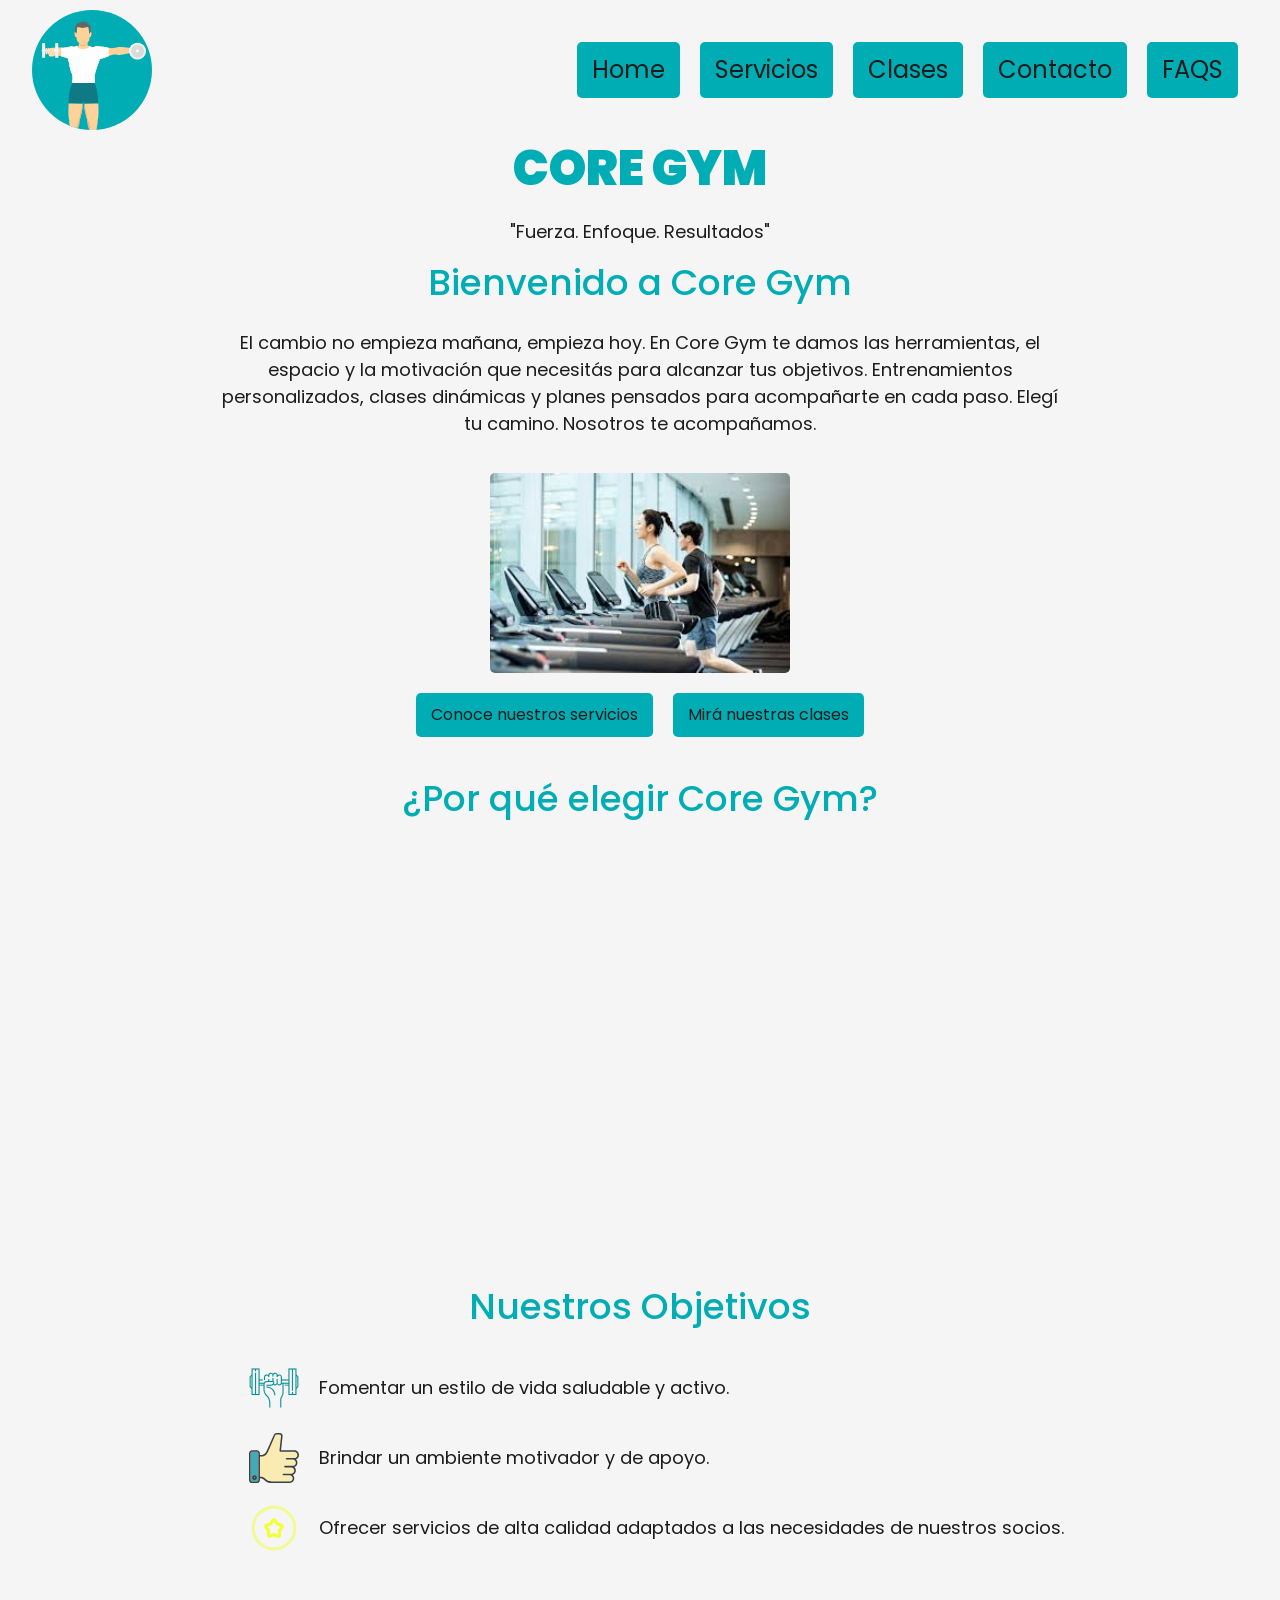
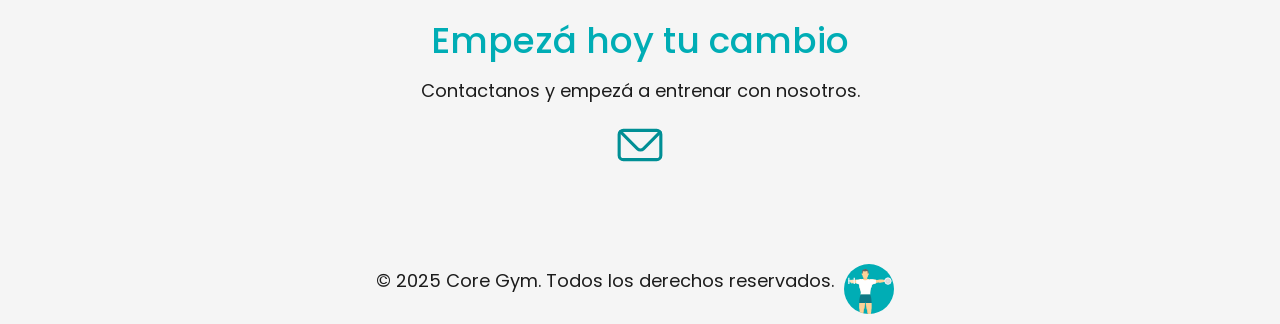
<file: index.html>
<!DOCTYPE html>
<html lang="en">
<head>
    <meta charset="UTF-8">
    <meta name="viewport" content="width=device-width, initial-scale=1.0">
    <title>Core Gym | Home</title>
    <meta name="keywords" content="gimnasio, fitness, entrenamiento, clases de gym, salud, bienestar, Core Gym, membresías, personal trainer, ejercicios">
    <meta name="description" content="Bienvenido a Core Gym, tu espacio para alcanzar tus objetivos de fitness con entrenamientos personalizados y clases dinámicas.">
    <meta name="author" content="Marcos Ariel Argüello">
    <link rel="icon" href="./assets/Logo_Core_Gym.svg">
    <link href="https://cdn.jsdelivr.net/npm/bootstrap@5.3.8/dist/css/bootstrap.min.css" rel="stylesheet" integrity="sha384-sRIl4kxILFvY47J16cr9ZwB07vP4J8+LH7qKQnuqkuIAvNWLzeN8tE5YBujZqJLB" crossorigin="anonymous">
    <link href="https://unpkg.com/aos@2.3.1/dist/aos.css" rel="stylesheet">
    <link rel="stylesheet" href="./styles/style.css">
</head>
<body>
    <header>
        <nav class="navbar-expand-xl">
            <div class="container-fluid">
                <a class="navbar-brand" href="#">
                    <img class="logo" src="./assets/Logo_Core_Gym.svg" alt="Logo Core Gym">
                </a>
                <button class="navbar-toggler" type="button" data-bs-toggle="collapse" data-bs-target="#navbarNav" aria-controls="navbarNav" aria-expanded="false" aria-label="Toggle navigation">
                <span class="navbar-toggler-icon"></span>
                </button>
                <div class="collapse navbar-collapse" id="navbarNav">
                    <ul class="navbar-nav">
                        <li class="nav-item">
                            <a class="nav-link boton" aria-current="page" href="#">Home</a>
                        </li>
                        <li class="nav-item">
                            <a class="nav-link boton" href="./pages/servicios.html">Servicios</a>
                        </li>
                        <li class="nav-item">
                            <a class="nav-link boton" href="./pages/clases.html">Clases</a>
                        </li>
                        <li class="nav-item">
                            <a class="nav-link boton" href="./pages/contacto.html">Contacto</a>
                        </li>
                        <li class="nav-item">
                            <a class="nav-link boton" href="./pages/faqs.html">FAQS</a>
                        </li>
                    </ul>
                </div>
            </div>
        </nav>
    </header>
    <main>
        <div class="main-header" data-aos="fade-right">
            <h1><strong>CORE GYM</strong></h1>
            <p class="slogan">"Fuerza. Enfoque. Resultados"</p>
            <h2>Bienvenido a Core Gym</h2>
        </div>
        <article class="introduccion">
            <div class="welcome-text">
                <p>El cambio no empieza mañana, empieza hoy.
                En Core Gym te damos las herramientas, el espacio y la motivación que necesitás para alcanzar tus objetivos.
                Entrenamientos personalizados, clases dinámicas y planes pensados para acompañarte en cada paso. Elegí tu camino. Nosotros te acompañamos.</p>
                <img class="gym" src="./assets/Gimnasio.jpg" alt="Personas entrenando en la cinta de correr en Core Gym">
            </div>
            <section class="home-links">
                <nav>
                    <a class="boton" href="./pages/servicios.html">
                        Conoce nuestros servicios
                    </a>
                    <a class="boton" href="./pages/Clases.html">
                    Mirá nuestras clases
                    </a>
                </nav>
            </section>
        </article>
        <section class="beneficios">
            <h2>¿Por qué elegir Core Gym?</h2>
            <div class="beneficios-grid">
                <article class="beneficio-1" data-aos="flip-right">
                <h3>Entrenamientos personalizados</h3>
                <p>Planes adaptados a tus objetivos y nivel.</p>
                <img class="beneficio-img" src="./assets/ent_pers.png" alt="Entrenador y alumna en un entrenamiento personalizado">
                </article>
                <article class="beneficio-2" data-aos="flip-right">
                <h3>Profesionales certificados</h3>
                <p>Entrenadores que te acompañan en cada etapa.</p>
                <img class="beneficio-img" src="./assets/prof_cert.png" alt="Entrenador profesional como ejemplo a seguir">
                </article>
                <article class="beneficio-3" data-aos="flip-right">
                <h3>Clases dinámicas</h3>
                <p>Yoga, boxeo, funcional, musculación y mucho más.</p>
                <img class="beneficio-img" src="./assets/clase_dinamica.png" alt="Clases dinámicas en el gimnasio">
                </article>
            </div>
        </section>
        <section class="objetivos">
            <h2>Nuestros Objetivos</h2>
            <ul class="lista-objetivos">
                <img class="icono-objetivo salud" src="./assets/estilo_de_vida_saludable.svg" alt="Icono de estilo de vida saludable">
                <li class="item-objetivo-1">Fomentar un estilo de vida saludable y activo.</li>
                <img class="icono-objetivo pulgar" src="./assets/pulgar_arriba.svg" alt="Icono de pulgar arriba">
                <li class="item-objetivo-2">Brindar un ambiente motivador y de apoyo.</li>
                <img class="icono-objetivo calidad" src="./assets/calidad.svg" alt="Icono de calidad">
                <li class="item-objetivo-3">Ofrecer servicios de alta calidad adaptados a las necesidades de nuestros socios.</li>
            </ul>
        </section>
        <section class="cta">
            <h2>Empezá hoy tu cambio</h2>
            <p>Contactanos y empezá a entrenar con nosotros.</p>
            <img class="contacto-img" src="./assets/icono_contacto.svg" alt="Ícono de contacto">
            <a class="boton" data-aos="zoom-in" href="./pages/contacto.html" >
                Contactanos
            </a>
        </section>
    </main>
    <footer>
        <p>&copy; 2025 Core Gym. Todos los derechos reservados.</p>
        <img class="footer-img" src="./assets/Logo_Core_Gym.svg" alt="">
    </footer>
    <script src="https://cdn.jsdelivr.net/npm/bootstrap@5.3.8/dist/js/bootstrap.bundle.min.js" integrity="sha384-FKyoEForCGlyvwx9Hj09JcYn3nv7wiPVlz7YYwJrWVcXK/BmnVDxM+D2scQbITxI" crossorigin="anonymous"></script>
    <script src="https://unpkg.com/aos@2.3.1/dist/aos.js"></script>
    <script>
        AOS.init();
    </script>
</body>
</html>
</file>
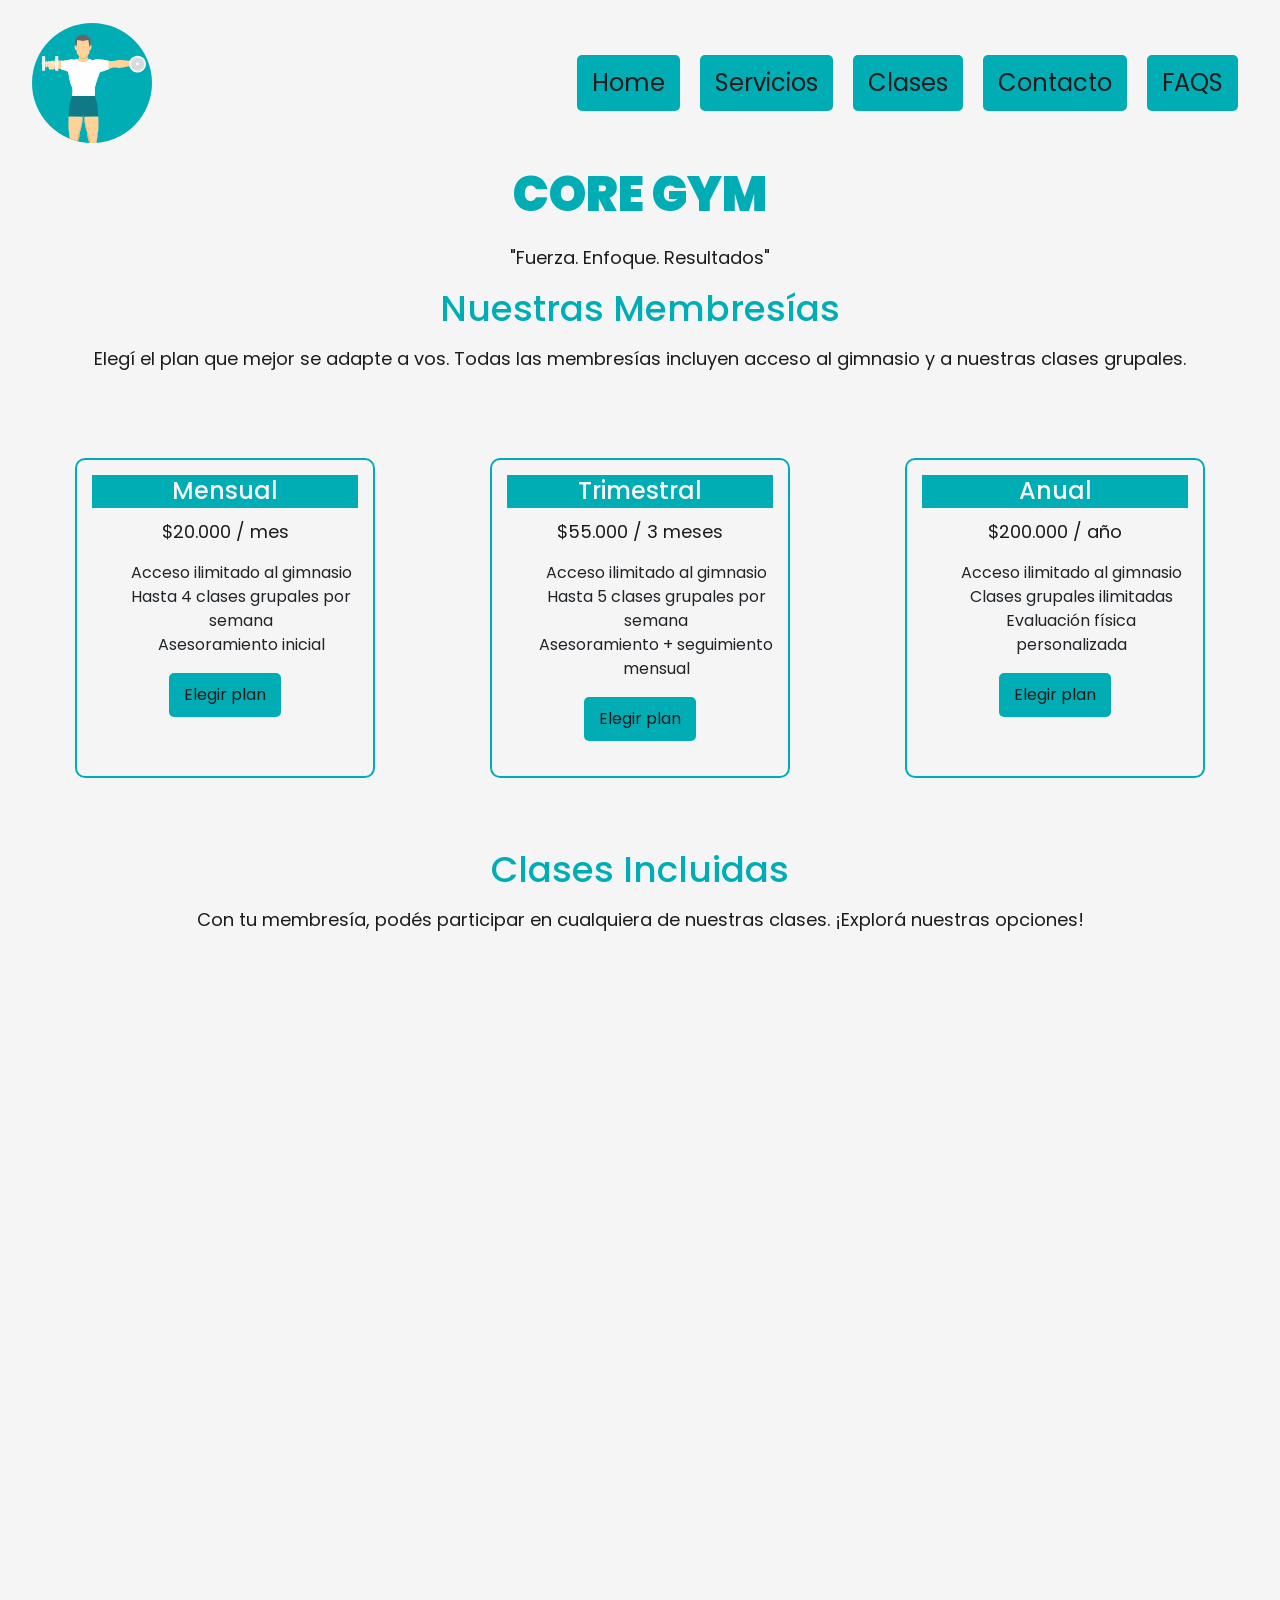
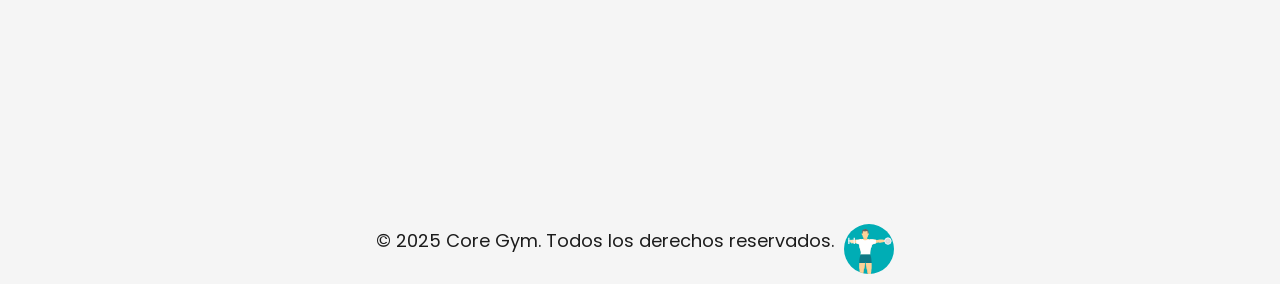
<file: pages/clases.html>
<!DOCTYPE html>
<html lang="en">
<head>
    <meta charset="UTF-8">
    <meta name="viewport" content="width=device-width, initial-scale=1.0">
    <title>Core Gym | Clases</title>
    <meta name="keyword" content="Clases, fitness, yoga, pilates, spinning, entrenamiento funcional, zumba, boxeo, horarios, membresías">
    <meta name="description" content="Descubre las clases incluidas con tu membresía en Core Gym. Desde yoga hasta boxeo, tenemos opciones para todos los gustos y niveles."> 
    <meta name="author" content="Marcos Ariel Argüello">
    <link rel="icon" href="../assets/Logo_Core_Gym.svg">
    <link href="https://cdn.jsdelivr.net/npm/bootstrap@5.3.8/dist/css/bootstrap.min.css" rel="stylesheet" integrity="sha384-sRIl4kxILFvY47J16cr9ZwB07vP4J8+LH7qKQnuqkuIAvNWLzeN8tE5YBujZqJLB" crossorigin="anonymous">
    <link href="https://unpkg.com/aos@2.3.1/dist/aos.css" rel="stylesheet">    
    <link rel="stylesheet" href="../styles/style.css">
</head>
<body>
    <header>
        <nav class="navbar navbar-expand-xl">
            <div class="container-fluid">
                <a class="navbar-brand" href="#">
                    <img class="logo" src="../assets/Logo_Core_Gym.svg" alt="Logo Core Gym">
                </a>
                <button class="navbar-toggler" type="button" data-bs-toggle="collapse" data-bs-target="#navbarNav" aria-controls="navbarNav" aria-expanded="false" aria-label="Toggle navigation">
                <span class="navbar-toggler-icon"></span>
                </button>
                <div class="collapse navbar-collapse" id="navbarNav">
                    <ul class="navbar-nav">
                        <li class="nav-item">
                        <a class="nav-link boton" aria-current="page" href="../index.html">Home</a>
                        </li>
                        <li class="nav-item">
                        <a class="nav-link boton" href="./servicios.html">Servicios</a>
                        </li>
                        <li class="nav-item">
                        <a class="nav-link boton" href="#">Clases</a>
                        </li>
                        <li class="nav-item">
                        <a class="nav-link boton" href="./contacto.html">Contacto</a>
                        </li>
                        <li class="nav-item">
                        <a class="nav-link boton" href="./faqs.html">FAQS</a>
                        </li>
                    </ul>
                </div>
            </div>
        </nav>
    </header>
    <main>
        <div class="main-header" data-aos="fade-right">
            <h1><strong>CORE GYM</strong></h1>
            <p class="slogan">"Fuerza. Enfoque. Resultados"</p>
            <h2>Nuestras Membresías</h2>
            <p>Elegí el plan que mejor se adapte a vos. Todas las membresías incluyen acceso al gimnasio y a nuestras clases grupales.</p>
        </div>
        <!-- SECCIÓN MEMBRESÍAS -->
        <section class="membresias">
            <div class="plan plan1" data-aos="zoom-in">
                <h3>Mensual</h3>
                <p>$20.000 / mes</p>
                <ul class="lista-plan">
                    <li class="item-plan">Acceso ilimitado al gimnasio</li>
                    <li class="item-plan">Hasta 4 clases grupales por semana</li>
                    <li class="item-plan">Asesoramiento inicial</li>
                </ul>
                <a class="boton-plan" href="#">Elegir plan</a>
            </div>
            <div class="plan plan2" data-aos="zoom-in">
                <h3>Trimestral</h3>
                <p>$55.000 / 3 meses</p>
                <ul class="lista-plan">
                    <li class="item-plan">Acceso ilimitado al gimnasio</li>
                    <li class="item-plan">Hasta 5 clases grupales por semana</li>
                    <li class="item-plan">Asesoramiento + seguimiento mensual</li>
                </ul>
                <a class="boton-plan" href="#">Elegir plan</a>
            </div>
            <div class="plan plan3" data-aos="zoom-in">
                <h3>Anual</h3>
                <p>$200.000 / año</p>
                <ul class="lista-plan">
                    <li class="item-plan">Acceso ilimitado al gimnasio</li>
                    <li class="item-plan">Clases grupales ilimitadas</li>
                    <li class="item-plan">Evaluación física personalizada</li>
                </ul>
                <a class="boton-plan" href="#">Elegir plan</a>
            </div>
        </section>
        <!-- SECCIÓN CLASES -->
        <div class="subtitulo-clases">
            <h2>Clases Incluidas</h2>
            <p>Con tu membresía, podés participar en cualquiera de nuestras clases. ¡Explorá nuestras opciones!</p>
        </div>
        <section class="clases-incluidas">
            <div class="clase-contenido yoga" data-aos="flip-left">
                <h3>Yoga</h3>
                <p>Mejorá tu flexibilidad, fuerza y equilibrio.
                Horarios: Lunes y Miércoles: 7:00 - 8:00 AM</p>
                <img class="clase-img" src="../assets/yoga.jpg" alt="Un grupo de personas estirando y relajándose en una clase de yoga">
            </div>
            <div class="clase-contenido pilates" data-aos="flip-left">
                <h3>Pilates</h3>
                <p>Fortalece tu núcleo y mejora tu postura. Horarios: Lunes y Miércoles: 8:30 - 9:30 AM</p>
                <img class="clase-img" src="../assets/pilates.jpg"alt="Personas entrenando en camillas en la clase de pilates">
            </div>
            <div class="clase-contenido spinning" data-aos="flip-left">
                <h3>Spinning</h3>
                <p>Mejorá tu resistencia cardiovascular. Horarios: Lunes, Miércoles y Viernes: 6:00 - 7:00 AM<p>
                <img class="clase-img" src="../assets/spinning.jpg"alt="Grupo de personas montadas en bicicletas fijas en una clase de spinning">
            </div>
            <div class="clase-contenido EF" data-aos="flip-left">
                <h3>Entrenamiento Funcional</h3>
                <p>Desarrolla fuerza, agilidad y coordinación. Horarios: Martes y Jueves: 7:00 - 8:00 AM</p>
                <img class="clase-img" src="../assets/entrenamiento_funcional.jpg" alt="Un grupo de alumnos realizando diferentes ejercicios en circuito">
            </div>
            <div class="clase-contenido zumba" data-aos="flip-left">
                <h3>Zumba</h3>
                <p>Divertite al ritmo de la música latina. 
                Horarios: Lunes y Miércoles: 7:30 - 8:30 PM</p>
                <img class="clase-img" src="../assets/zumba.jpg" alt="grupo de mujeres bailando y divirtiéndose en una clase de zumba">
            </div>
            <div class="clase-contenido boxeo" data-aos="flip-left">
                <h3>Boxeo</h3>
                <p>Mejorá tu condición física y aprendé defensa personal. Horarios: Martes y Jueves: 8:00 - 9:00 PM</p>
                <img class="clase-img" src="../assets/boxeo.jpg" alt="Dos hombres practicando defensa y ataque en una clase de boxeo">
            </div>
        </section>
    </main>
    <footer>
        <p>&copy; 2025 Core Gym. Todos los derechos reservados.</p>
        <img class="footer-img" src="../assets/Logo_Core_Gym.svg" alt="Logo Core Gym">
    </footer>
    <script src="https://cdn.jsdelivr.net/npm/bootstrap@5.3.8/dist/js/bootstrap.bundle.min.js" integrity="sha384-FKyoEForCGlyvwx9Hj09JcYn3nv7wiPVlz7YYwJrWVcXK/BmnVDxM+D2scQbITxI" crossorigin="anonymous"></script>
    <script src="https://unpkg.com/aos@2.3.1/dist/aos.js"></script>
    <script>
        AOS.init();
    </script>
</body>
</html>
</file>
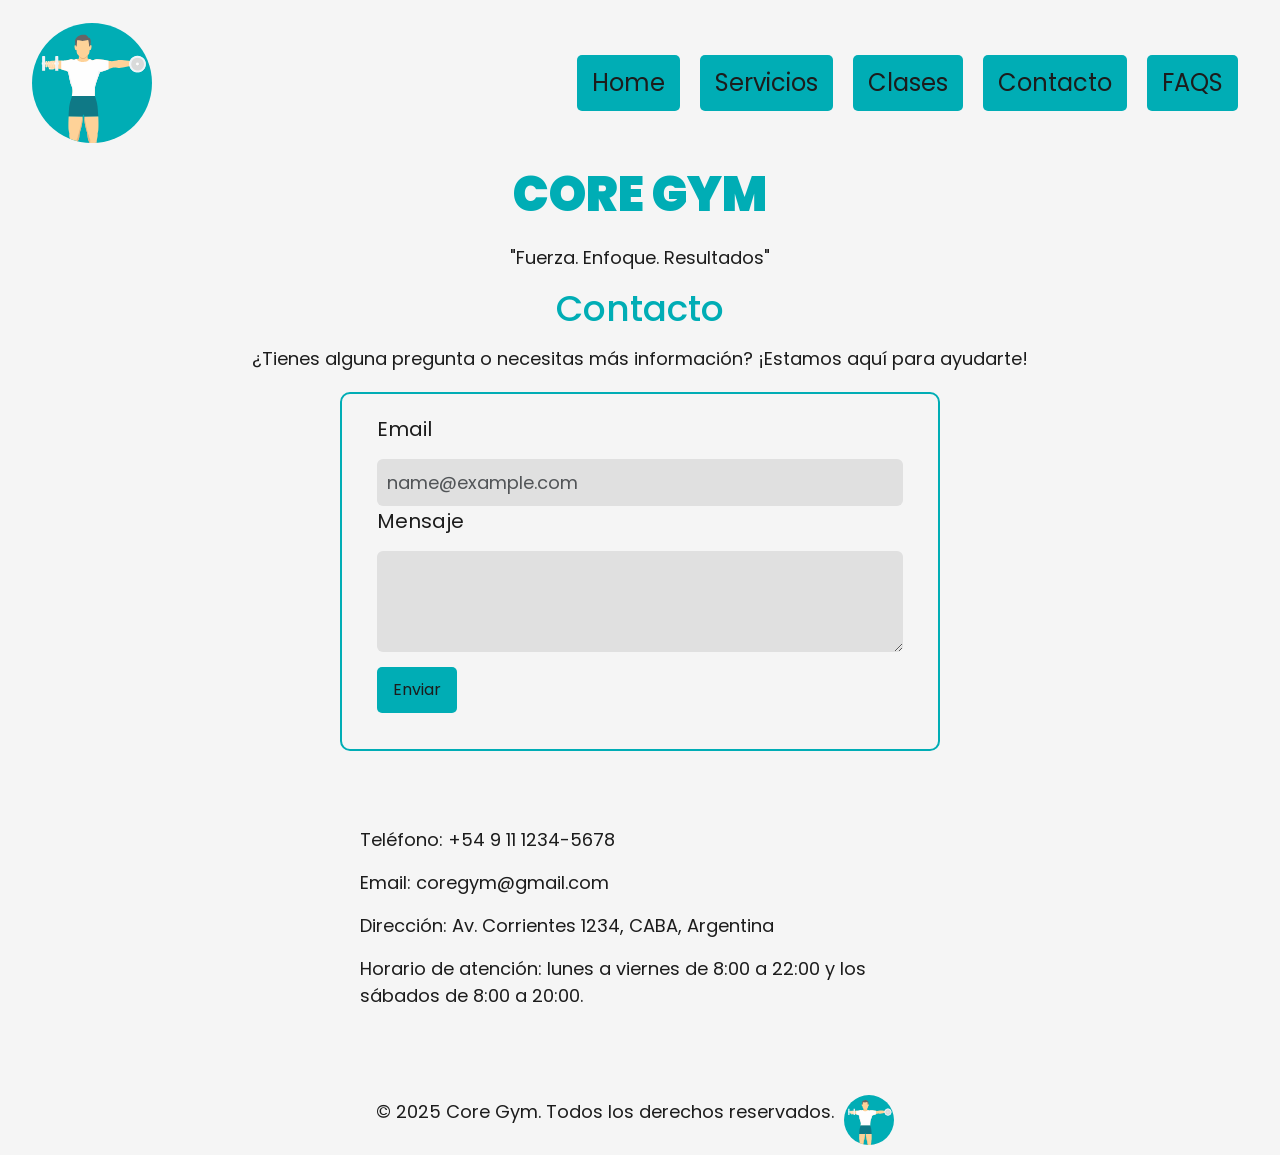
<file: pages/contacto.html>
<!DOCTYPE html>
<html lang="en">
<head>
    <meta charset="UTF-8">
    <meta name="viewport" content="width=device-width, initial-scale=1.0">
    <title>Core Gym | Contacto</title>
    <meta name="keywords" content="Core Gym, gimnasio, contacto, consultas, entrenamiento, ayuda, dirección, horarios, mail, teléfono">
    <meta name="description" content="Si tenés alguna duda o consulta, mandanos un mail o contactanos por alguno de los siguientes medios">
    <meta name="author" content="Marcos Ariel Argüello">
    <link rel="icon" href="../assets/Logo_Core_Gym.svg">
    <link href="https://cdn.jsdelivr.net/npm/bootstrap@5.3.8/dist/css/bootstrap.min.css" rel="stylesheet" integrity="sha384-sRIl4kxILFvY47J16cr9ZwB07vP4J8+LH7qKQnuqkuIAvNWLzeN8tE5YBujZqJLB" crossorigin="anonymous">
    <link href="https://unpkg.com/aos@2.3.1/dist/aos.css" rel="stylesheet">    
    <link rel="stylesheet" href="../styles/style.css">
</head>
<body>
    <header>
        <nav class="navbar navbar-expand-xl">
            <div class="container-fluid">
                <a class="navbar-brand" href="#">
                    <img class="logo" src="../assets/Logo_Core_Gym.svg" alt="Logo Core Gym">
                </a>
                <button class="navbar-toggler" type="button" data-bs-toggle="collapse" data-bs-target="#navbarNav" aria-controls="navbarNav" aria-expanded="false" aria-label="Toggle navigation">
                <span class="navbar-toggler-icon"></span>
                </button>
                <div class="collapse navbar-collapse" id="navbarNav">
                    <ul class="navbar-nav">
                        <li class="nav-item">
                        <a class="nav-link boton" aria-current="page" href="../index.html">Home</a>
                        </li>
                        <li class="nav-item">
                        <a class="nav-link boton" href="./servicios.html">Servicios</a>
                        </li>
                        <li class="nav-item">
                        <a class="nav-link boton" href="./clases.html">Clases</a>
                        </li>
                        <li class="nav-item">
                        <a class="nav-link boton" href="#">Contacto</a>
                        </li>
                        <li class="nav-item">
                        <a class="nav-link boton" href="./faqs.html">FAQS</a>
                        </li>
                    </ul>
                </div>
            </div>
        </nav>
    </header>
    <main>
        <div class="main-header" data-aos="fade-right">
            <h1><strong>CORE GYM</strong></h1>
            <p class="slogan">"Fuerza. Enfoque. Resultados"</p>
            <h2>Contacto</h2>
            <p>¿Tienes alguna pregunta o necesitas más información? ¡Estamos aquí para ayudarte!</p>
        </div>
        <!--Formulario-->
        <div class="mb-3 formulario-contacto">
            <label for="exampleFormControlInput1" class="form-label">Email</label>
            <input type="email" class="form-control email" id="exampleFormControlInput1" placeholder="name@example.com">
            <label for="exampleFormControlTextarea1" class="form-label">Mensaje</label>
            <textarea class="form-control mensaje" id="exampleFormControlTextarea1" rows="3"></textarea>
            <input type="submit" class="btn mb-3 boton-enviar" value="Enviar"></input>
        </div>
        <section class="otros-contactos">
            <h3 data-aos="zoom-in">Otras formas de contactarnos:</h3>
            <p>Teléfono: +54 9 11 1234-5678</p>
            <p>Email: coregym@gmail.com</p>
            <p>Dirección: Av. Corrientes 1234, CABA, Argentina</p>
            <p>Horario de atención: lunes a viernes de 8:00 a 22:00 y los sábados de 8:00 a 20:00.</p>
        </section>
    </main>
    <footer>
        <p>&copy; 2025 Core Gym. Todos los derechos reservados.</p>
        <img class="footer-img" src="../assets/Logo_Core_Gym.svg" alt="Logo Core Gym">
    </footer>
    <script src="https://cdn.jsdelivr.net/npm/bootstrap@5.3.8/dist/js/bootstrap.bundle.min.js" integrity="sha384-FKyoEForCGlyvwx9Hj09JcYn3nv7wiPVlz7YYwJrWVcXK/BmnVDxM+D2scQbITxI" crossorigin="anonymous"></script>
    <script src="https://unpkg.com/aos@2.3.1/dist/aos.js"></script>
    <script>
        AOS.init();
    </script>
</body>
</html>
</file>
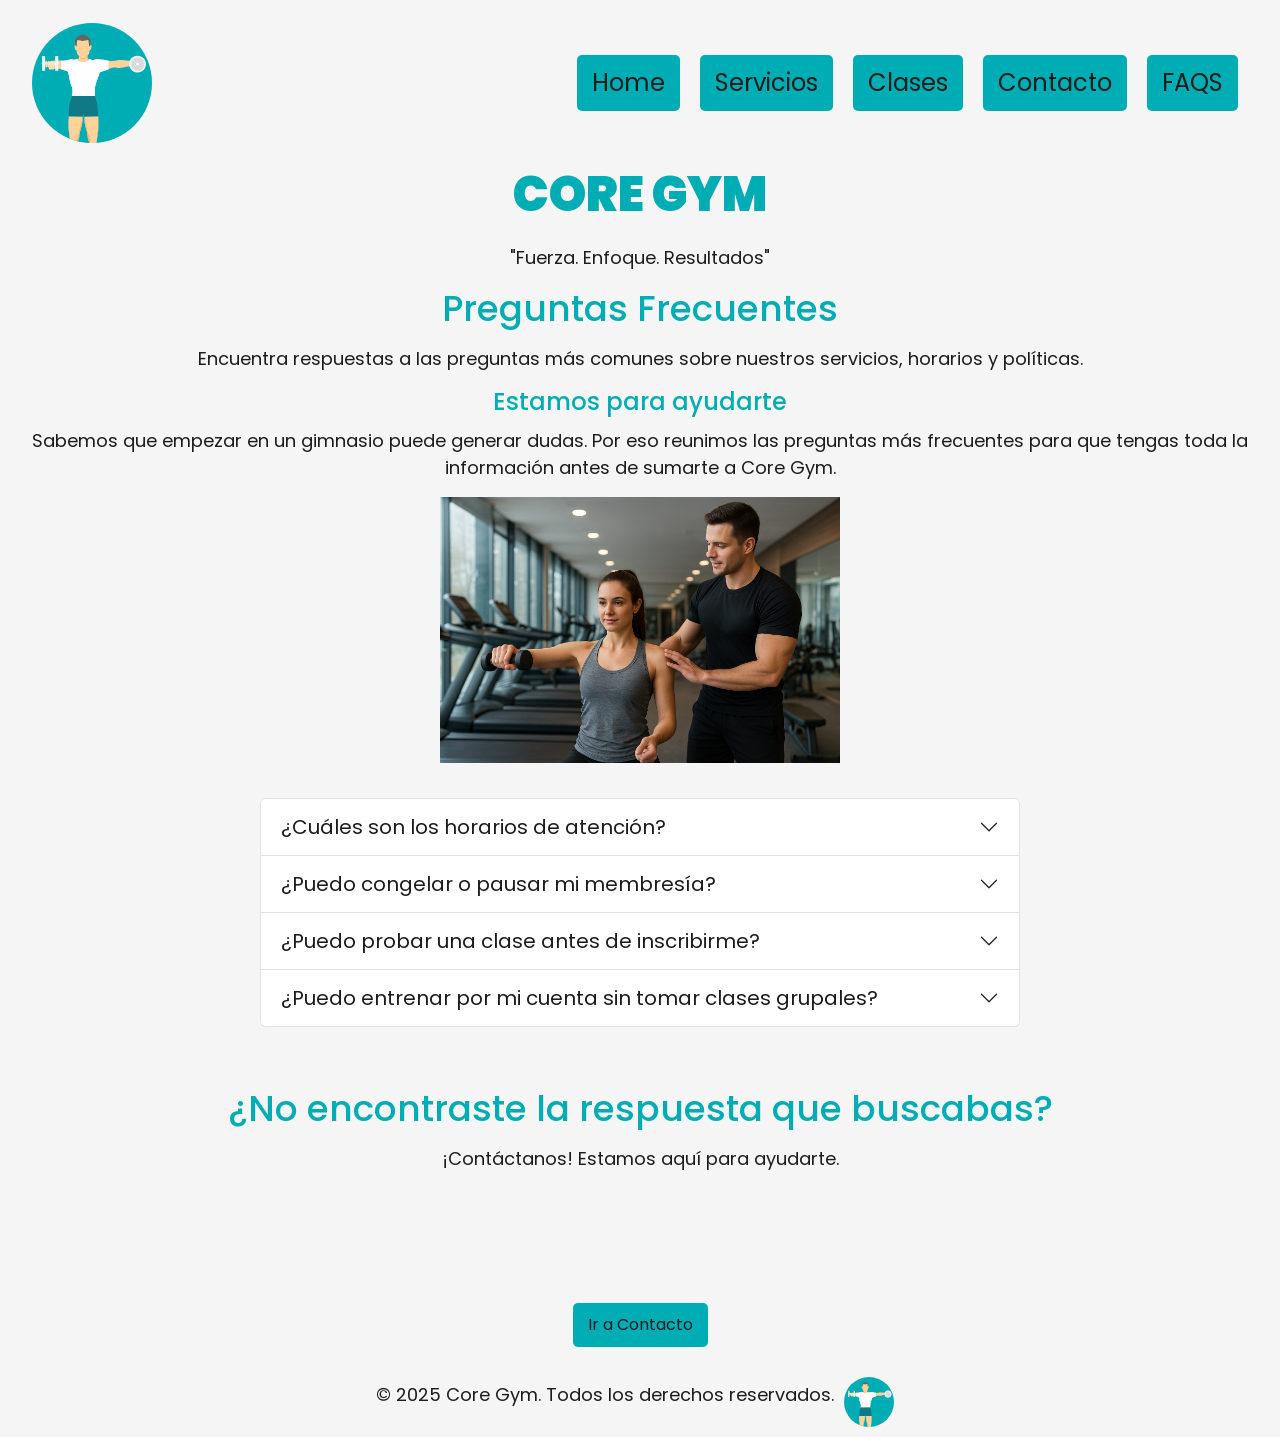
<file: pages/faqs.html>
<!DOCTYPE html>
<html lang="es">
<head>
    <meta charset="UTF-8">
    <meta name="viewport" content="width=device-width, initial-scale=1.0">
    <title>Core Gym | FAQS</title>
    <meta name="keywords" content="gimnasio, fitness, entrenamiento, clases de gym, salud, bienestar, Core Gym, membresías, personal trainer, ejercicios, preguntas frecuentes, FAQS">
    <meta name="description" content="Encuentra respuestas a las preguntas más comunes sobre Core Gym, nuestros servicios, horarios y políticas.">
    <meta name="author" content="Marcos Ariel Argüello">
    <link rel="icon" href="../assets/Logo_Core_Gym.svg">
    <link href="https://cdn.jsdelivr.net/npm/bootstrap@5.3.8/dist/css/bootstrap.min.css" rel="stylesheet" integrity="sha384-sRIl4kxILFvY47J16cr9ZwB07vP4J8+LH7qKQnuqkuIAvNWLzeN8tE5YBujZqJLB" crossorigin="anonymous">
    <link href="https://unpkg.com/aos@2.3.1/dist/aos.css" rel="stylesheet">    
    <link rel="stylesheet" href="../styles/style.css">
</head>
<body>
    <header>
        <nav class="navbar navbar-expand-xl">
            <div class="container-fluid">
                <a class="navbar-brand" href="#">
                    <img class="logo" src="../assets/Logo_Core_Gym.svg" alt="Logo Core Gym">
                </a>
                <button class="navbar-toggler" type="button" data-bs-toggle="collapse" data-bs-target="#navbarNav" aria-controls="navbarNav" aria-expanded="false" aria-label="Toggle navigation">
                <span class="navbar-toggler-icon"></span>
                </button>
                <div class="collapse navbar-collapse" id="navbarNav">
                    <ul class="navbar-nav">
                        <li class="nav-item">
                        <a class="nav-link boton" aria-current="page" href="../index.html">Home</a>
                        </li>
                        <li class="nav-item">
                        <a class="nav-link boton" href="./servicios.html">Servicios</a>
                        </li>
                        <li class="nav-item">
                        <a class="nav-link boton" href="./clases.html">Clases</a>
                        </li>
                        <li class="nav-item">
                        <a class="nav-link boton" href="./contacto.html">Contacto</a>
                        </li>
                        <li class="nav-item">
                        <a class="nav-link boton" href="#">FAQS</a>
                        </li>
                    </ul>
                </div>
            </div>
        </nav>
    </header>

    <main>
        <div class="main-header" data-aos="fade-right">
            <h1><strong>CORE GYM</strong></h1>
            <p class="slogan">"Fuerza. Enfoque. Resultados"</p>
            <h2>Preguntas Frecuentes</h2>
            <p>Encuentra respuestas a las preguntas más comunes sobre nuestros servicios, horarios y políticas.</p>
        </div>
        <div class="faqs-intro">
            <div class="faqs-intro-text">
                <h3>Estamos para ayudarte</h3>
                <p>
                    Sabemos que empezar en un gimnasio puede generar dudas.
                    Por eso reunimos las preguntas más frecuentes para que tengas
                    toda la información antes de sumarte a Core Gym.
                </p>
            </div>
            <img class="faqs-img" data-aos="zoom-in" src="../assets/gym-faqs.png" alt="Personas entrenando en Core Gym">
        </div>
        <section class="faqs-list">
            <div class="accordion faqs" id="accordionExample">
                <div class="accordion-item">
                    <h2 class="accordion-header">
                        <button class="accordion-button collapsed" type="button" data-bs-toggle="collapse" data-bs-target="#collapseOne" aria-expanded="true" aria-controls="collapseOne">
                            ¿Cuáles son los horarios de atención?
                        </button>
                    </h2>
                    <div id="collapseOne" class="accordion-collapse collapse" data-bs-parent="#accordionExample">
                        <div class="accordion-body">
                            <p>Nuestro gimnasio está abierto de lunes a viernes de 8:00 a 22:00 y los sábados de 8:00 a 20:00.</p>
                        </div>
                    </div>
                </div>
                <div class="accordion-item">
                    <h2 class="accordion-header">
                    <button class="accordion-button collapsed" type="button" data-bs-toggle="collapse" data-bs-target="#collapseTwo" aria-expanded="false" aria-controls="collapseTwo">
                        ¿Puedo congelar o pausar mi membresía?
                    </button>
                    </h2>
                    <div id="collapseTwo" class="accordion-collapse collapse" data-bs-parent="#accordionExample">
                    <div class="accordion-body">
                        <p>Sí, podés solicitar la pausa o congelamiento de tu membresía en caso de viaje, lesión u otras situaciones personales. La duración y condiciones del congelamiento pueden variar según el plan que tengas contratado.
                        Para gestionar la solicitud, simplemente ponete en contacto con nuestro equipo a través de la sección Contacto, donde encontrarás nuestro formulario y vías de comunicación.</p>
                    </div>
                    </div>
                </div>
                <div class="accordion-item">
                    <h2 class="accordion-header">
                        <button class="accordion-button collapsed" type="button" data-bs-toggle="collapse" data-bs-target="#collapseThree" aria-expanded="false" aria-controls="collapseThree">
                            ¿Puedo probar una clase antes de inscribirme?
                        </button>
                    </h2>
                    <div id="collapseThree" class="accordion-collapse collapse" data-bs-parent="#accordionExample">
                        <div class="accordion-body">
                            <p>¡Sí! Ofrecemos una clase de prueba gratuita en cada membresía para que conozcas nuestro espacio y actividades.</p>
                        </div>
                    </div>
                </div>
                <div class="accordion-item">
                    <h2 class="accordion-header">
                        <button class="accordion-button collapsed" type="button" data-bs-toggle="collapse" data-bs-target="#collapseFour" aria-expanded="false" aria-controls="collapseFour">
                            ¿Puedo entrenar por mi cuenta sin tomar clases grupales?
                        </button>
                    </h2>
                    <div id="collapseFour" class="accordion-collapse collapse" data-bs-parent="#accordionExample">
                        <div class="accordion-body">
                            <p>Sí, nuestros miembros tienen acceso libre al gimnasio durante el horario de atención.</p>
                        </div>
                    </div>
                </div>
            </div>
        </section>
        <section class="faqs-contacto">
            <h2>¿No encontraste la respuesta que buscabas?</h2>
            <p>¡Contáctanos! Estamos aquí para ayudarte.</p>
            <img class="icono-contacto" data-aos="zoom-in" src="../assets/icono_contacto.svg" alt="Ícono de contacto">
            <a class="boton" href="./contacto.html">Ir a Contacto</a>
        </section>
    </main>
    <footer>
        <p>&copy; 2025 Core Gym. Todos los derechos reservados.</p>
        <img class="footer-img" src="../assets/Logo_Core_Gym.svg" alt="Logo Core Gym">
    </footer>
    <script src="https://cdn.jsdelivr.net/npm/bootstrap@5.3.8/dist/js/bootstrap.bundle.min.js" integrity="sha384-FKyoEForCGlyvwx9Hj09JcYn3nv7wiPVlz7YYwJrWVcXK/BmnVDxM+D2scQbITxI" crossorigin="anonymous"></script>
    <script src="https://unpkg.com/aos@2.3.1/dist/aos.js"></script>
    <script>
        AOS.init();
    </script>
</body>
</html>
</file>
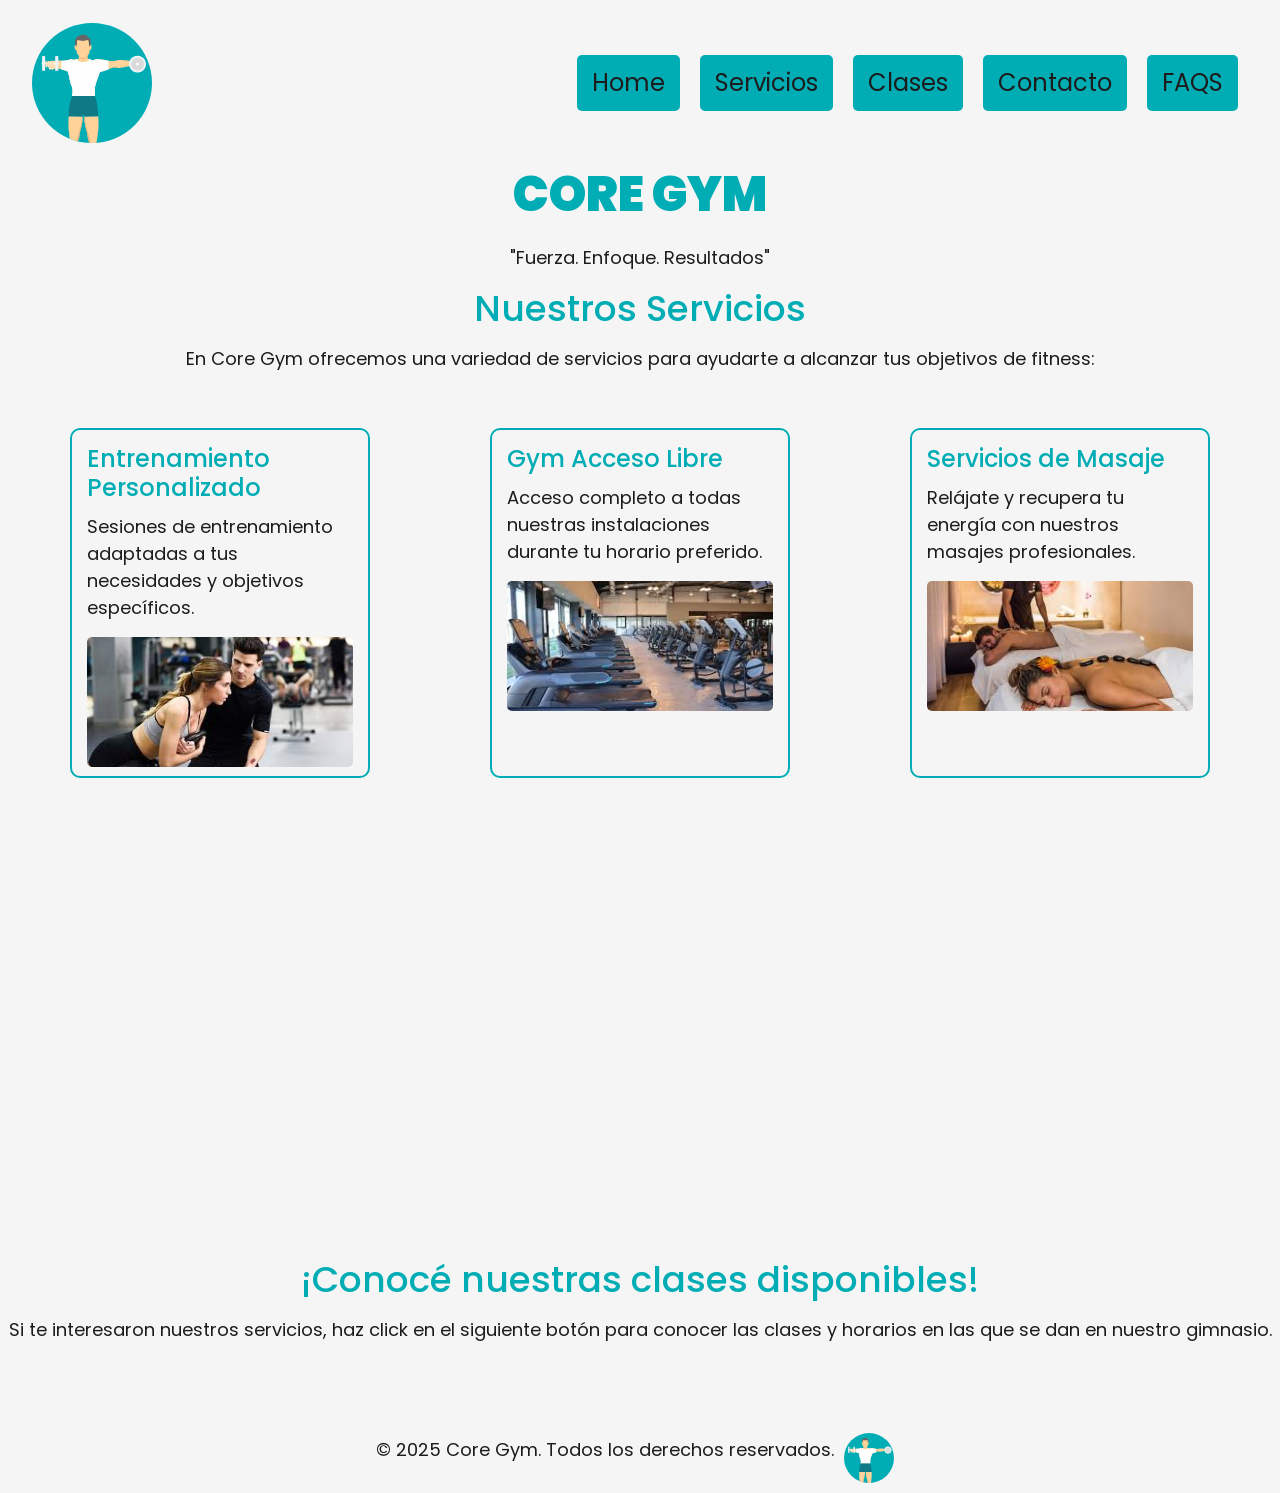
<file: pages/servicios.html>
<!DOCTYPE html>
<html lang="en">
<head>
    <meta charset="UTF-8">
    <meta name="viewport" content="width=device-width, initial-scale=1.0">
    <title>Core Gym | Servicios</title>
    <meta name="keywords" content="Servicios, gimnasio, entrenamiento personal, clases grupales, nutrición, bienestar, Core Gym, planes de entrenamiento, asesoramiento">
    <meta name="description" content="Explorá los servicios que ofrecemos en Core Gym para ayudarte a alcanzar tus objetivos de fitness, desde entrenamiento personal hasta asesoramiento nutricional.">
    <meta name="author" content="Marcos Ariel Argüello">
    <link rel="icon" href="../assets/Logo_Core_Gym.svg">
    <link href="https://cdn.jsdelivr.net/npm/bootstrap@5.3.8/dist/css/bootstrap.min.css" rel="stylesheet" integrity="sha384-sRIl4kxILFvY47J16cr9ZwB07vP4J8+LH7qKQnuqkuIAvNWLzeN8tE5YBujZqJLB" crossorigin="anonymous">
    <link href="https://unpkg.com/aos@2.3.1/dist/aos.css" rel="stylesheet">    
    <link rel="stylesheet" href="../styles/style.css">
</head>
<body>
    <header>
        <nav class="navbar navbar-expand-xl">
            <div class="container-fluid">
                <a class="navbar-brand" href="#">
                    <img class="logo" src="../assets/Logo_Core_Gym.svg" alt="Logo Core Gym">
                </a>
                <button class="navbar-toggler" type="button" data-bs-toggle="collapse" data-bs-target="#navbarNav" aria-controls="navbarNav" aria-expanded="false" aria-label="Toggle navigation">
                <span class="navbar-toggler-icon"></span>
                </button>
                <div class="collapse navbar-collapse" id="navbarNav">
                    <ul class="navbar-nav">
                        <li class="nav-item">
                        <a class="nav-link boton" aria-current="page" href="../index.html">Home</a>
                        </li>
                        <li class="nav-item">
                        <a class="nav-link boton" href="#">Servicios</a>
                        </li>
                        <li class="nav-item">
                        <a class="nav-link boton" href="./clases.html">Clases</a>
                        </li>
                        <li class="nav-item">
                        <a class="nav-link boton" href="./contacto.html">Contacto</a>
                        </li>
                        <li class="nav-item">
                        <a class="nav-link boton" href="./faqs.html">FAQS</a>
                        </li>
                    </ul>
                </div>
            </div>
        </nav>
    </header>
    <main>
        <div class="main-header" data-aos="fade-right">
            <h1><strong>CORE GYM</strong></h1>
            <p class="slogan">"Fuerza. Enfoque. Resultados"</p>
            <h2>Nuestros Servicios</h2>
            <p>En Core Gym ofrecemos una variedad de servicios para ayudarte a alcanzar tus objetivos de fitness:</p>
        </div>
        <section class="servicios">
            <div class="servicio-gym ent-per" data-aos="flip-right">
                <h3>Entrenamiento Personalizado</h3>
                <p>Sesiones de entrenamiento adaptadas a tus necesidades y objetivos específicos.</p>
                <img class="service" src="../assets/entrenamiento_personalizado.jpg" alt="Persona entrenando junto a su entrenador de forma intensiva y personalizada en Core Gym">
            </div>
            <div class="servicio-gym free-gym" data-aos="flip-right">
                <h3>Gym Acceso Libre</h3>
                <p>Acceso completo a todas nuestras instalaciones durante tu horario preferido.</p>
                <img class="service" src="../assets/gym_acceso_libre.jpg" alt="Gimnasio libre y disponible para todos los socios de Core Gym">
            </div>
            <div class="servicio-gym masaje" data-aos="flip-right">
                <h3>Servicios de Masaje</h3>
                <p>Relájate y recupera tu energía con nuestros masajes profesionales.</p>
                <img class="service" src="../assets/masaje.jpg" alt="Personas recibiendo un excelente servicio de masajes">
            </div>
            <div class="servicio-gym ase-nutri" data-aos="flip-right">
                <h3>Asesoramiento Nutricional</h3>
                <p>Planes de alimentación personalizados para complementar tu rutina de ejercicios.</p>
                <img class="service" src="../assets/nutricion_asesoria.jpg" alt="Planificación de alimentación saludable con frutas, verduras y material nutricional sobre una mesa">
            </div>
            <div class="servicio-gym evaluacion" data-aos="flip-right">
                <h3>Evaluación Física Inicial y Seguimiento</h3>
                <p>Analizamos tu estado inicial, medimos avances y ajustamos tu plan de entrenamiento.</p>
                <img class="service" src="../assets/evaluacion_corporal.png" alt="Persona parada en una balanza en una evaluación corporal en Core Gym">
            </div>
            <div class="servicio-gym motivacion" data-aos="flip-right">
                <h3>Acompañamiento y Motivación Continua</h3>
                <p>Nuestros entrenadores te guían, corrigen tu técnica y te ayudan a mantener la constancia.</p>
                <img class="service" src="../assets/motivacion_acompaniamiento.png" alt="Entrenador corrigiendo la postura de un alumno mientras hace ejercicio en Core Gym">
            </div>
        </section>
        <section class="conocer-clases">
            <h2>¡Conocé nuestras clases disponibles!</h2>
            <p>Si te interesaron nuestros servicios, haz click en el siguiente botón para conocer las clases y horarios en las que se dan en nuestro gimnasio.</p>
            <a class="boton" data-aos="zoom-in" href="./clases.html">Nuestras clases</a>
        </section>
    </main>
    <footer>
        <p>&copy; 2025 Core Gym. Todos los derechos reservados.</p>
        <img class="footer-img" src="../assets/Logo_Core_Gym.svg" alt="">
    </footer>
    <script src="https://cdn.jsdelivr.net/npm/bootstrap@5.3.8/dist/js/bootstrap.bundle.min.js" integrity="sha384-FKyoEForCGlyvwx9Hj09JcYn3nv7wiPVlz7YYwJrWVcXK/BmnVDxM+D2scQbITxI" crossorigin="anonymous"></script>
    <script src="https://unpkg.com/aos@2.3.1/dist/aos.js"></script>
    <script>
        AOS.init();
    </script>
</body>
</html>
</file>
<file: styles/style.css>
@import url("https://fonts.googleapis.com/css2?family=Poppins:ital,wght@0,100;0,200;0,300;0,400;0,500;0,600;0,700;0,800;0,900;1,100;1,200;1,300;1,400;1,500;1,600;1,700;1,800;1,900&display=swap");
* {
  margin: 0;
  padding: 0;
}

.conocer-clases .boton, .faqs-contacto .boton, .formulario-contacto .boton-enviar, .plan .boton-plan, header .navbar-expand-xl .container-fluid .navbar-collapse .navbar-nav .nav-item .nav-link, .introduccion .home-links nav .boton, .cta .boton {
  background-color: #00adb5;
  color: #1c1c1c;
  font-size: 16px;
  padding: 10px 15px;
  border-radius: 5px;
  text-decoration: none;
}
.conocer-clases .boton:hover, .faqs-contacto .boton:hover, .formulario-contacto .boton-enviar:hover, .plan .boton-plan:hover, header .navbar-expand-xl .container-fluid .navbar-collapse .navbar-nav .nav-item .nav-link:hover, .introduccion .home-links nav .boton:hover, .cta .boton:hover {
  cursor: pointer;
  background-color: #008f95;
  color: #f5f5f5;
  text-decoration: underline;
}

body h1 {
  font-size: 48px;
  color: #00adb5;
  font-weight: bold;
  text-align: center;
  margin-bottom: 20px;
}

body h2 {
  font-size: 36px;
  color: #00adb5;
  font-weight: semi-bold;
  text-align: center;
  margin-bottom: 15px;
}

body h3 {
  font-size: 24px;
  color: #00adb5;
  font-weight: semi-bold;
  margin-bottom: 10px;
}

.objetivos .lista-objetivos .item-objetivo-1, .objetivos .lista-objetivos .item-objetivo-2, .objetivos .lista-objetivos .item-objetivo-3 {
  font-size: 18px;
  color: #1c1c1c;
  margin-bottom: 8px;
  list-style-type: none;
}

.servicios .servicio-gym {
  border: 2px solid #00adb5;
  border-radius: 10px;
  padding: 15px;
  width: 300px;
  height: 350px;
  text-align: left;
  margin: 20px;
}

.clases-incluidas .clase-contenido {
  border: 2px solid #00adb5;
  border-radius: 10px;
  padding: 15px;
  width: 300px;
  height: 350px;
  text-align: center;
  margin: 20px;
}

body {
  background-color: #f5f5f5;
  font-family: "Poppins", sans-serif;
}
body p {
  font-size: 18px;
  color: #1c1c1c;
}
header {
  font-size: 24px;
  padding: 10px 20px;
}
header .navbar-expand-xl .logo {
  max-width: 120px;
  height: auto;
  border-radius: 5px;
}
header .navbar-expand-xl {
  width: 100%;
}
header .navbar-expand-xl .container-fluid {
  display: flex;
  flex-direction: row;
  justify-content: space-between;
  align-items: center;
  flex-wrap: auto;
}
header .navbar-expand-xl .container-fluid .navbar-collapse {
  display: flex;
  flex-direction: row;
  justify-content: flex-end;
  align-items: center;
  flex-wrap: auto;
}
header .navbar-expand-xl .container-fluid .navbar-collapse .navbar-nav .nav-item {
  list-style-type: none;
  display: flex;
  flex-direction: row;
  justify-content: center;
  align-items: center;
  flex-wrap: wrap;
  gap: 10px 5px;
  margin: 0 10px;
}
header .navbar-expand-xl .container-fluid .navbar-collapse .navbar-nav .nav-item .nav-link {
  width: auto;
  font-size: 24px;
}

.main-header {
  text-align: center;
}

.introduccion {
  display: flex;
  flex-direction: column;
  justify-content: center;
  align-items: center;
  flex-wrap: auto;
}
.introduccion .welcome-text {
  display: flex;
  flex-direction: row;
  justify-content: center;
  align-items: center;
  flex-wrap: wrap;
  max-width: 850px;
  text-align: center;
  gap: 20px;
  margin: 10px;
}
.introduccion .welcome-text .gym {
  width: 300px;
  height: 200px;
  border-radius: 5px;
  margin: 0 auto;
}
.introduccion .home-links nav {
  display: flex;
  flex-direction: row;
  justify-content: center;
  align-items: center;
  flex-wrap: wrap;
}
.introduccion .home-links nav .boton {
  margin: 10px;
}

.beneficios {
  display: flex;
  flex-direction: column;
  justify-content: space-around;
  align-items: center;
  flex-wrap: auto;
  margin-top: 30px;
}
.beneficios .beneficios-grid {
  display: grid;
  grid-template-columns: 3;
  grid-template-rows: 1;
  gap: 50px;
  margin: 20px 0;
  grid-template-areas: "entrenamientos profesionales clases";
}
.beneficios .beneficios-grid .beneficio-img {
  width: 100%;
  height: auto;
  margin-bottom: 10px;
}
.beneficios .beneficios-grid .beneficio-1 {
  max-width: 300px;
  padding: 15px;
  border-radius: 5px;
  text-align: center;
  grid-area: entrenamientos;
  border: 3px solid #00adb5;
}
.beneficios .beneficios-grid .beneficio-2 {
  max-width: 300px;
  padding: 15px;
  border-radius: 5px;
  text-align: center;
  grid-area: profesionales;
  border: 3px solid #00adb5;
}
.beneficios .beneficios-grid .beneficio-3 {
  max-width: 300px;
  padding: 15px;
  border-radius: 5px;
  text-align: center;
  grid-area: clases;
  border: 3px solid #00adb5;
}

.objetivos {
  display: flex;
  flex-direction: column;
  justify-content: center;
  align-items: center;
  flex-wrap: auto;
  padding: 20px;
  margin-top: 30px;
  text-align: center;
}
.objetivos .lista-objetivos {
  margin-top: 20px;
  display: grid;
  grid-template-columns: 2;
  grid-template-rows: 3;
  gap: 20px;
  grid-template-areas: "icono-salud saludable" "icono-apoyo apoyo" "icono-calidad calidad";
}
.objetivos .lista-objetivos .item-objetivo-1 {
  display: flex;
  flex-direction: row;
  justify-content: flex-start;
  align-items: center;
  flex-wrap: auto;
  margin: 10px 0;
  grid-area: saludable;
}
.objetivos .lista-objetivos .item-objetivo-2 {
  display: flex;
  flex-direction: row;
  justify-content: flex-start;
  align-items: center;
  flex-wrap: auto;
  margin: 10px 0;
  font-size: 18px;
  grid-area: apoyo;
}
.objetivos .lista-objetivos .item-objetivo-3 {
  display: flex;
  flex-direction: row;
  justify-content: flex-start;
  align-items: center;
  flex-wrap: auto;
  margin: 10px 0;
  font-size: 18px;
  grid-area: calidad;
}
.objetivos .lista-objetivos .icono-objetivo {
  width: 50px;
  height: 50px;
  margin: 0 auto;
}
.objetivos .lista-objetivos .salud {
  grid-area: icono-salud;
}
.objetivos .lista-objetivos .pulgar {
  grid-area: icono-apoyo;
}
.objetivos .lista-objetivos .calidad {
  grid-area: icono-calidad;
}

.cta {
  display: flex;
  flex-direction: column;
  justify-content: center;
  align-items: center;
  flex-wrap: auto;
  margin: 30px 0;
}
.cta h2 {
  margin-bottom: 15px;
}
.cta .contacto-img {
  width: 50px;
  height: auto;
}
.cta .boton {
  font-size: 20px;
  padding: 12px 20px;
}

footer {
  display: flex;
  flex-direction: row;
  justify-content: center;
  align-items: center;
  flex-wrap: auto;
  text-align: center;
  padding: 10px 0;
  margin-top: 20px;
}
footer .footer-img {
  width: 50px;
  height: 50px;
  margin: 0 10px;
}

.membresias {
  display: flex;
  flex-direction: row;
  justify-content: center;
  align-items: center;
  flex-wrap: wrap;
  gap: 15px;
  padding: 20px;
}

.plan {
  border: 2px solid #00adb5;
  border-radius: 10px;
  padding: 15px;
  width: 300px;
  height: 320px;
  text-align: center;
  margin: 50px;
}
.plan ul li {
  list-style-type: None;
}
.plan h3 {
  border: 2px solid #00adb5;
  margin-bottom: 10px;
  background-color: #00adb5;
  color: #f5f5f5;
}
.plan .boton-plan {
  display: inline-block;
}

.subtitulo-clases {
  text-align: center;
  padding: 0 20px 20px 20px;
}

.clases-incluidas {
  display: grid;
  grid-template-columns: 1fr 1fr 1fr;
  grid-template-rows: auto;
  gap: 5px;
  padding: 20px;
  grid-template-areas: "yoga pilates spinning" "EF zumba boxeo";
  justify-items: center;
}
.clases-incluidas .yoga {
  grid-area: yoga;
}
.clases-incluidas .pilates {
  grid-area: pilates;
}
.clases-incluidas .spinning {
  grid-area: spinning;
}
.clases-incluidas .EF {
  grid-area: EF;
}
.clases-incluidas .zumba {
  grid-area: zumba;
}
.clases-incluidas .boxeo {
  grid-area: boxeo;
}
.clases-incluidas .clase-contenido p {
  margin-top: 10px;
  font-size: 15px;
}
.clases-incluidas .clase-contenido h3 {
  border: 2px solid #00adb5;
  margin-bottom: 10px;
  background-color: #00adb5;
  color: #f5f5f5;
  border-radius: 5px;
}
.clases-incluidas .clase-contenido .clase-img {
  width: 100%;
  height: 150px;
  object-fit: cover;
  border-radius: 5px;
}

.formulario-contacto {
  display: flex;
  flex-direction: column;
  justify-content: flex-start;
  align-items: flex-start;
  flex-wrap: auto;
  padding: 20px;
  padding-right: 50px;
  margin: 20px auto;
  max-width: 600px;
  border: 2px solid #00adb5;
  border-radius: 10px;
  background-color: #f5f5f5;
}
.formulario-contacto .email, .formulario-contacto .mensaje {
  font-size: 18px;
  color: #1c1c1c;
  font-family: "Poppins", sans-serif;
  background-color: #e0e0e0;
  margin: 15px 15px 0 15px;
  padding: 10px;
  border: none;
}
.formulario-contacto .form-label {
  font-size: 20px;
  color: #1c1c1c;
  margin: 0 0 0 15px;
}
.formulario-contacto .boton-enviar {
  margin: 15px;
}

.otros-contactos {
  display: flex;
  flex-direction: column;
  justify-content: flex-start;
  align-items: flex-start;
  flex-wrap: auto;
  max-width: 600px;
  margin: 0 auto 40px auto;
  padding: 20px;
}

.faqs {
  max-width: 800px;
  margin: 0 auto 40px auto;
  padding: 20px;
}

.accordion-button {
  font-size: 20px;
  color: #1c1c1c;
}
.accordion-button:hover {
  background-color: #e0e0e0;
}

.accordion-body {
  font-size: 18px;
  color: #1c1c1c;
}

.faqs-intro {
  display: flex;
  flex-direction: column;
  justify-content: center;
  align-items: center;
  flex-wrap: auto;
}
.faqs-intro .faqs-intro-text {
  text-align: center;
  padding: 0 20px;
}
.faqs-intro .faqs-img {
  max-width: 400px;
  height: auto;
  margin-bottom: 15px;
}

.faqs-contacto {
  display: flex;
  flex-direction: column;
  justify-content: center;
  align-items: center;
  flex-wrap: auto;
  margin-top: 30px;
}
.faqs-contacto .icono-contacto {
  max-width: 100px;
  height: auto;
  margin-bottom: 15px;
}
.servicios {
  display: grid;
  grid-template-columns: 1fr 1fr 1fr;
  grid-template-rows: auto;
  gap: 20px;
  grid-template-areas: "entrenamiento libregym masaje " "nutricion evaluacion motivacion";
  padding: 20px;
  justify-items: center;
}
.servicios .servicio-gym .service {
  width: 100%;
  height: 130px;
  object-fit: cover;
  border-radius: 5px;
  margin-bottom: 10px;
}
.servicios .servicio-gym .ent-per {
  grid-area: entrenamiento;
}
.servicios .servicio-gym .free-gym {
  grid-area: libregym;
}
.servicios .servicio-gym .masaje {
  grid-area: masaje;
}
.servicios .servicio-gym .ase-nutri {
  grid-area: nutricion;
}
.servicios .servicio-gym .evaluacion {
  grid-area: evaluacion;
}
.servicios .servicio-gym .motivacion {
  grid-area: motivacion;
}

.conocer-clases {
  display: flex;
  flex-direction: column;
  justify-content: center;
  align-items: center;
  flex-wrap: auto;
  margin-top: 30px;
  text-align: center;
}
/* Mobile */
@media (max-width: 749px) {
  header {
    display: flex;
    flex-direction: row;
    justify-content: center;
    align-items: center;
    flex-wrap: auto;
  }
  header .navbar-expand-xl {
    width: 100%;
    position: relative;
    background: transparent;
    padding: 0.4rem 1rem;
  }
  header .navbar-expand-xl .container-fluid {
    max-width: 100%;
    display: flex;
    flex-direction: row;
    justify-content: space-evenly;
    align-items: center;
    flex-wrap: auto;
  }
  header .navbar-expand-xl .container-fluid .logo {
    width: 100px;
    height: auto;
    max-width: none;
  }
  header .navbar-expand-xl .container-fluid .navbar-toggler {
    margin-left: auto;
  }
  header .navbar-expand-xl .container-fluid .navbar-collapse {
    position: absolute;
    top: 126px;
    left: 50%;
    transform: translateX(-50%);
    width: 200px;
    background-color: #f5f5f5;
    border-radius: 8px;
    padding: 0.6rem;
    z-index: 1000;
    box-shadow: 0 8px 24px #00adb5;
  }
  header .navbar-expand-xl .container-fluid .navbar-collapse .navbar-nav {
    display: flex;
    flex-direction: column;
    justify-content: center;
    align-items: center;
    flex-wrap: auto;
    gap: 0.5rem;
    margin: 10px;
  }
  header .navbar-expand-xl .container-fluid .navbar-collapse.collapse:not(.show) {
    display: none;
  }
  .main-header {
    margin: 20px;
  }
  /* index*/
  .introduccion {
    display: flex;
    flex-direction: column;
    justify-content: center;
    align-items: center;
    flex-wrap: wrap;
  }
  .introduccion .welcome-text {
    display: flex;
    flex-direction: column;
    justify-content: center;
    align-items: center;
    flex-wrap: wrap;
    max-width: 100%;
  }
  .gym {
    width: 100%;
  }
  nav ul {
    display: flex;
    flex-direction: column;
    justify-content: center;
    align-items: center;
    flex-wrap: auto;
    gap: 10px;
  }
  .home-links nav {
    flex-direction: column;
    gap: 10px;
  }
  .beneficios .beneficios-grid {
    display: grid;
    grid-template-columns: 1fr;
    grid-template-rows: 3fr;
    gap: 30px;
    grid-template-areas: "entrenamientos" "profesionales" "clases";
  }
  .objetivos .lista-objetivos {
    display: flex;
    flex-direction: column;
    justify-content: center;
    align-items: center;
    flex-wrap: auto;
    gap: 15px;
  }
  .cta {
    display: flex;
    flex-direction: column;
    justify-content: center;
    align-items: center;
    flex-wrap: auto;
    text-align: center;
    padding: 10px;
  }
  /* Clases*/
  .plan {
    width: 90%;
    height: auto;
    margin: 20px 0;
    font-size: 18px;
  }
  .clases-incluidas {
    display: grid;
    grid-template-columns: 100%;
    grid-template-rows: repeat(1fr, 6);
    gap: auto;
    grid-template-areas: "yoga" "pilates" "spinning" "EF" "zumba" "boxeo";
    gap: 20px;
  }
  .clase-contenido {
    width: 100%;
    height: auto;
  }
  /*Servicios*/
  .servicios {
    display: grid;
    grid-template-columns: 100%;
    grid-template-rows: repeat(1fr, 6);
    gap: auto;
    grid-template-areas: "entrenamiento" "libregym" "masaje" "nutricion" "evaluacion" "motivacion";
  }
  .conocer-clases {
    margin: 20px;
  }
  /*Contacto*/
  .formulario-contacto {
    border: none;
  }
  /*faqs*/
  .faqs-intro-content .faqs-img {
    width: 90%;
    max-width: 400px;
    height: auto;
    margin-bottom: 15px;
  }
  .faqs-intro-content .faqs-intro-text {
    padding: 0 10px;
    width: 90%;
  }
  .faqs-contacto {
    text-align: center;
  }
}
/* Tablets */
@media (min-width: 750px) and (max-width: 1199px) {
  header {
    display: flex;
    flex-direction: row;
    justify-content: center;
    align-items: center;
    flex-wrap: auto;
  }
  header .navbar-expand-xl {
    width: 100%;
    position: relative;
    background: transparent;
    padding: 0.4rem 1rem;
  }
  header .navbar-expand-xl .container-fluid {
    max-width: 100%;
    display: flex;
    flex-direction: row;
    justify-content: space-evenly;
    align-items: center;
    flex-wrap: auto;
  }
  header .navbar-expand-xl .container-fluid .logo {
    width: 100px;
    height: auto;
  }
  header .navbar-expand-xl .container-fluid .navbar-toggler {
    margin-left: auto;
  }
  header .navbar-expand-xl .container-fluid .navbar-collapse {
    position: absolute;
    top: 126px;
    left: 50%;
    transform: translateX(-50%);
    width: 750px;
    background-color: #f5f5f5;
    border-radius: 8px;
    padding: 0.6rem;
    z-index: 1000;
    box-shadow: 0 8px 24px #00adb5;
  }
  header .navbar-expand-xl .container-fluid .navbar-collapse .navbar-nav {
    display: flex;
    flex-direction: row;
    justify-content: center;
    align-items: center;
    flex-wrap: auto;
    gap: 10px;
    margin: 10px;
  }
  header .navbar-expand-xl .container-fluid .navbar-collapse.collapse:not(.show) {
    display: none;
  }
  .introduccion {
    display: flex;
    flex-direction: column;
    justify-content: center;
    align-items: center;
    flex-wrap: wrap;
  }
  /* Clases*/
  .membresias {
    display: flex;
    flex-direction: row;
    justify-content: center;
    align-items: center;
    flex-wrap: wrap;
    gap: 20px;
  }
  .clases-incluidas {
    display: grid;
    grid-template-columns: 1fr 1fr;
    grid-template-rows: auto;
    gap: 15px;
    grid-template-areas: "yoga pilates" "spinning EF" "zumba boxeo";
    gap: 15px;
    font-size: 24px;
  }
  .clase-contenido {
    font-size: 24px;
  }
  /*Servicios*/
  .servicios {
    display: grid;
    grid-template-columns: 1fr 1fr;
    grid-template-rows: auto;
    gap: 15px;
    grid-template-areas: "entrenamiento libregym" "masaje nutricion" "evaluacion motivacion";
  }
}

/*# sourceMappingURL=style.css.map */
</file>
